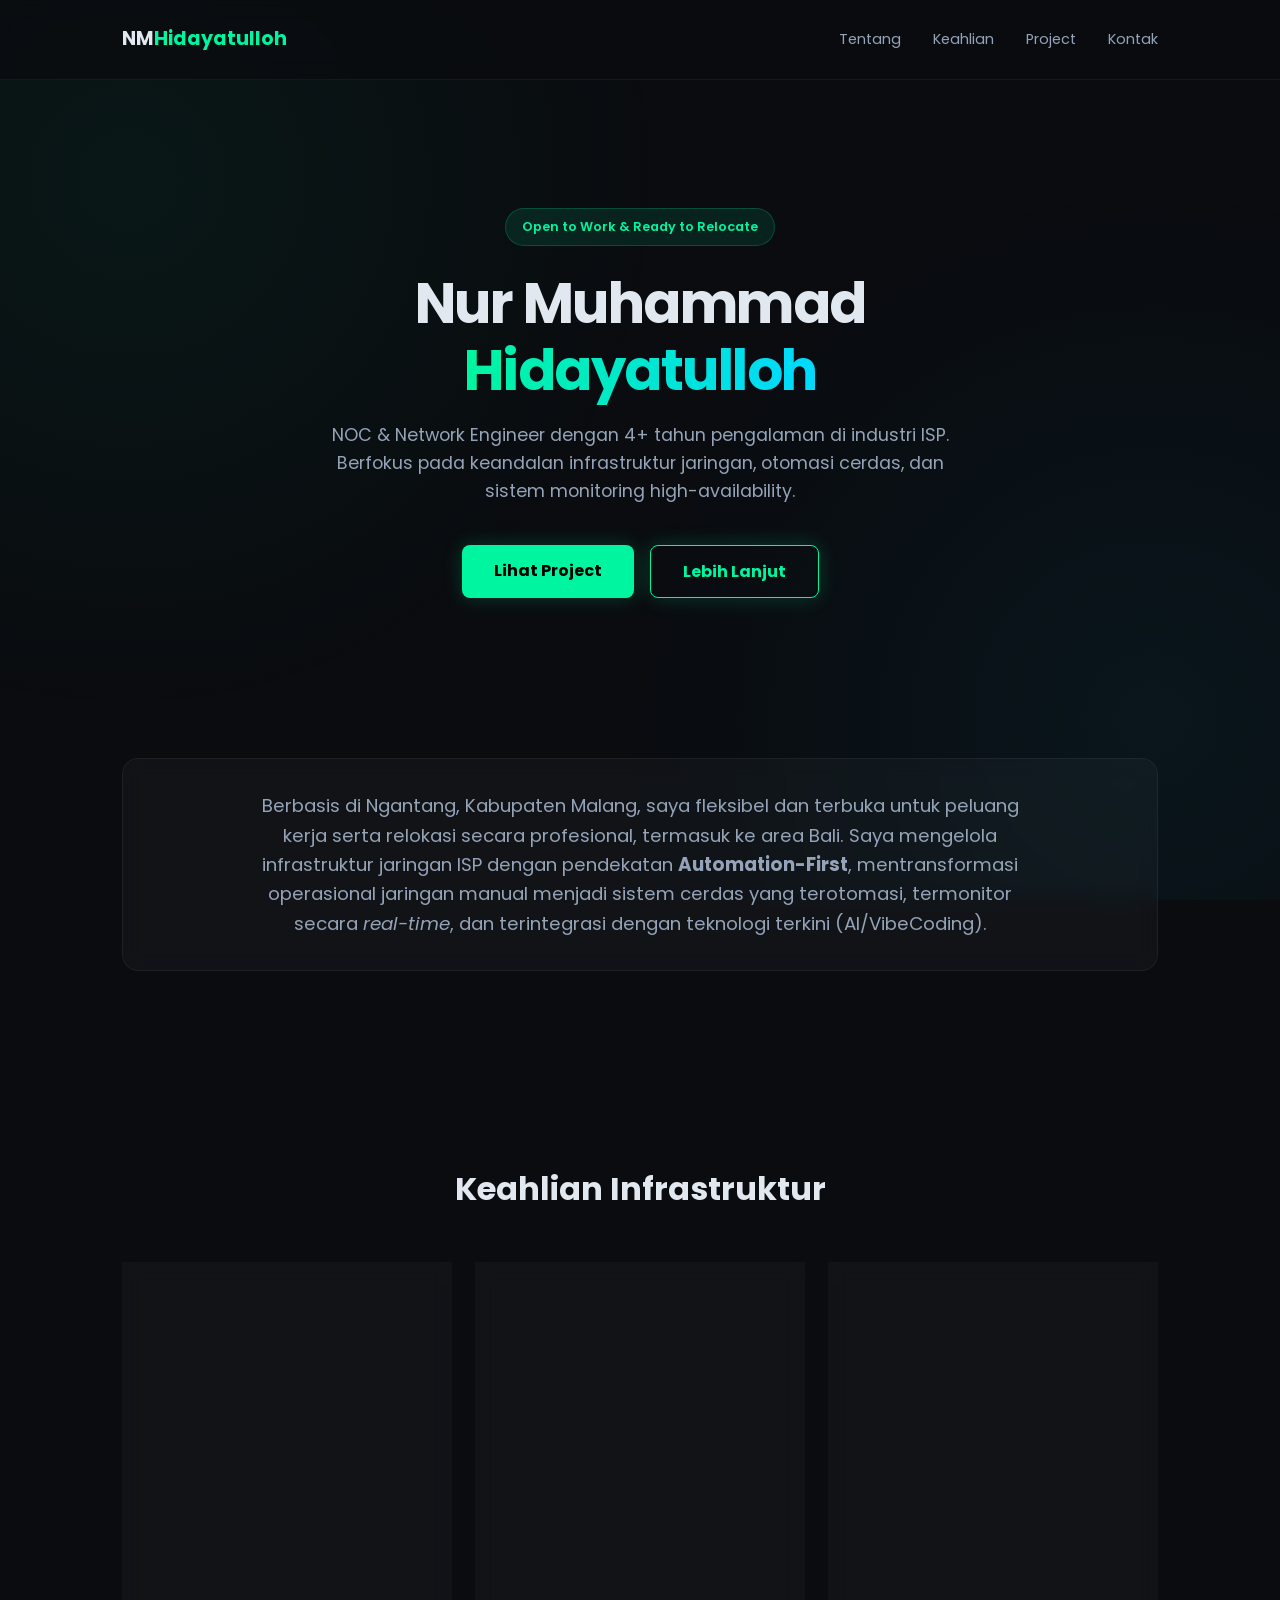
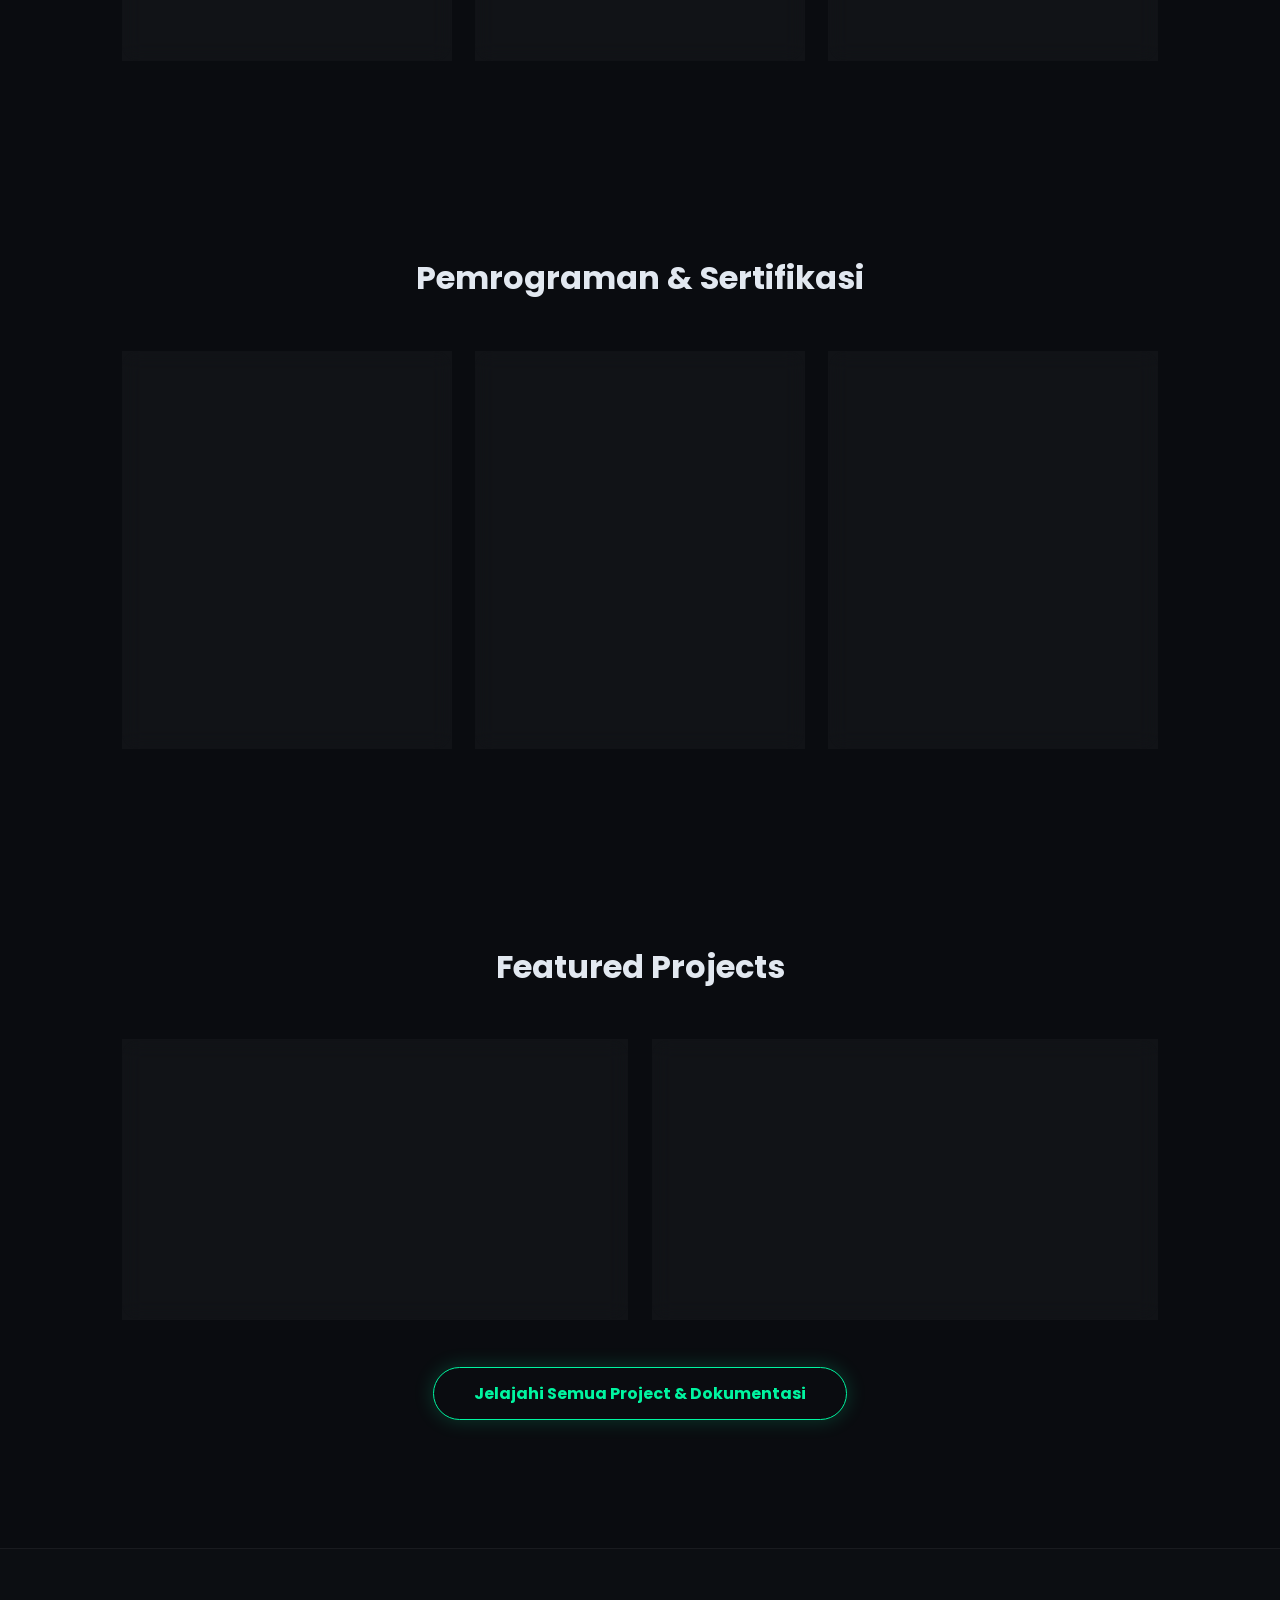
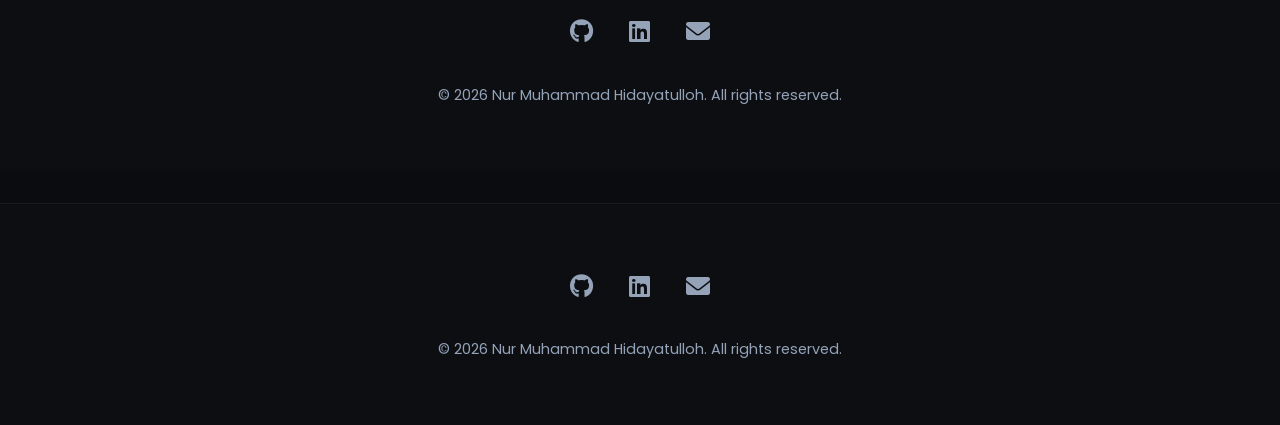
<file: index.html>
<!DOCTYPE html>
<html lang="id">
<head>
    <meta charset="UTF-8">
    <meta name="viewport" content="width=device-width, initial-scale=1.0">
    <title>Nur Muhammad Hidayatulloh | NOC & Network Engineer</title>
    
    <meta name="description" content="Portofolio Nur Muhammad Hidayatulloh, NOC & Network Engineer. Menampilkan project infrastruktur jaringan, MikroTik, Linux, dan Network Automation via Python & Bash. Temukan solusi IT efisien melalui implementasi Zabbix monitoring, The Dude, serta manajemen perangkat TP-Link, TOTOLINK, Tenda, Ubiquiti, Ruijie, HIOSO, hingga sistem CCTV IP & Analog.">
    <meta name="keywords" content="NMHidayatulloh, Nur Muhammad Hidayatulloh, NOC, Network Engineer, MikroTik, Python, Zabbix, Network Automation, VibeCoding, AI, Indonesia">
    
    <link href="https://fonts.googleapis.com/css2?family=Poppins:wght@300;400;600;700&display=swap" rel="stylesheet">
    <link rel="stylesheet" href="https://cdnjs.cloudflare.com/ajax/libs/font-awesome/6.0.0/css/all.min.css">
    <link rel="stylesheet" href="style.css">
</head>
<body>

    <div class="bg-glow"></div>

    <nav>
        <div class="container nav-container">
            <a href="index.html" class="logo">NM<span>Hidayatulloh</span></a>
            <button class="hamburger" id="hamburger">
                <i class="fas fa-bars"></i>
            </button>
            <div class="nav-links" id="nav-links">
                <a href="#about">Tentang</a>
                <a href="#skills">Keahlian</a>
                <a href="#projects">Project</a>
                <a href="mailto:emailanda@gmail.com">Kontak</a>
            </div>
        </div>
    </nav>

    <main class="container">
        <section class="hero">
            <div class="badge">Open to Work & Ready to Relocate</div>
            <h1>Nur Muhammad <br><span class="gradient-text">Hidayatulloh</span></h1>
            <p>NOC & Network Engineer dengan 4+ tahun pengalaman di industri ISP. Berfokus pada keandalan infrastruktur jaringan, otomasi cerdas, dan sistem monitoring high-availability.</p>
            <div style="display: flex; gap: 1rem; flex-wrap: wrap; justify-content: center;">
                <a href="#projects" class="btn-primary">Lihat Project</a>
                <a href="#about" class="btn-primary btn-outline">Lebih Lanjut</a>
            </div>
        </section>

        <section id="about">
            <div class="glass-card" style="text-align: center;">
                <p style="font-size: 1.15rem; max-width: 800px; margin: 0 auto;">
                    Berbasis di Ngantang, Kabupaten Malang, saya fleksibel dan terbuka untuk peluang kerja serta relokasi secara profesional, termasuk ke area Bali. Saya mengelola infrastruktur jaringan ISP dengan pendekatan <strong>Automation-First</strong>, mentransformasi operasional jaringan manual menjadi sistem cerdas yang terotomasi, termonitor secara <em>real-time</em>, dan terintegrasi dengan teknologi terkini (AI/VibeCoding).
                </p>
            </div>
        </section>

        <section id="skills">
            <h2>Keahlian Infrastruktur</h2>
            <div class="skills-grid">
                <div class="glass-card">
                    <i class="fas fa-network-wired card-icon"></i>
                    <h3>Network Engineering</h3>
                    <p>Optimasi routing dan switching skala besar menggunakan perangkat multi-vendor untuk menjamin stabilitas koneksi.</p>
                    <div class="tags">
                        <span class="tag">MikroTik</span>
                        <span class="tag">Ubiquiti</span>
                        <span class="tag">Ruijie / RUCKUS</span>
                        <span class="tag">HIOSO OLT</span>
                        <span class="tag">TP-Link / TOTOLINK</span>
                        <span class="tag">OSPF & VLAN</span>
                    </div>
                </div>

                <div class="glass-card">
                    <i class="fas fa-chart-line card-icon"></i>
                    <h3>Monitoring Systems</h3>
                    <p>Penerapan sistem visualisasi data jaringan dan peringatan dini untuk menjaga performa dan <em>uptime</em> hingga 99%.</p>
                    <div class="tags">
                        <span class="tag">Zabbix</span>
                        <span class="tag">The Dude</span>
                        <span class="tag">Cacti</span>
                        <span class="tag">MikroTik Graphing</span>
                    </div>
                </div>

                <div class="glass-card">
                    <i class="fas fa-video card-icon"></i>
                    <h3>Security & CCTV</h3>
                    <p>Instalasi dan konfigurasi sistem keamanan fisik terintegrasi dengan jaringan lokal untuk pengawasan komprehensif.</p>
                    <div class="tags">
                        <span class="tag">IP & Analog Camera</span>
                        <span class="tag">Hikvision</span>
                        <span class="tag">HiLook</span>
                        <span class="tag">Dahua</span>
                        <span class="tag">V380</span>
                    </div>
                </div>
            </div>
        </section>

        <section id="programming">
            <h2>Pemrograman & Sertifikasi</h2>
            <div class="skills-grid">
                <div class="glass-card">
                    <i class="fas fa-robot card-icon"></i>
                    <h3>AI & VibeCoding</h3>
                    <p>Pemanfaatan AI untuk mempercepat penulisan kode, troubleshooting, dan pembuatan program otomasi sederhana.</p>
                    <div class="tags">
                        <span class="tag">Gemini AI</span>
                        <span class="tag">Claude AI</span>
                        <span class="tag">Qwen AI</span>
                        <span class="tag">DeepSeek</span>
                    </div>
                </div>
                
                <div class="glass-card">
                    <i class="fas fa-code card-icon"></i>
                    <h3>Network Automation</h3>
                    <p>Mengurangi repetisi operasional melalui implementasi script otomatisasi untuk manajemen jaringan harian.</p>
                    <div class="tags">
                        <span class="tag">Python</span>
                        <span class="tag">Bash Scripting</span>
                        <span class="tag">Linux (Ubuntu/Fedora)</span>
                        <span class="tag">API & Telegram Bot</span>
                    </div>
                </div>

                <div class="glass-card">
                    <i class="fas fa-certificate card-icon"></i>
                    <h3>Sertifikasi & Kursus</h3>
                    <p>Berkomitmen pada pengembangan diri berkelanjutan melalui sertifikasi profesional dan kursus intensif.</p>
                    <div class="tags">
                        <span class="tag" style="border-color: var(--primary-neon);">MTCNA (In Progress)</span>
                        <span class="tag" style="border-color: var(--primary-neon);">MTCRE (In Progress)</span>
                        <span class="tag">RevoU Data Analytics (Mar '26)</span>
                    </div>
                </div>
            </div>
        </section>

        <section id="projects">
            <h2>Featured Projects</h2>
            <div class="skills-grid" style="grid-template-columns: repeat(auto-fit, minmax(400px, 1fr));">
                
                <div class="glass-card">
                    <div style="color: var(--primary-neon); font-weight: bold; margin-bottom: 0.5rem; font-size: 0.85rem; letter-spacing: 1px; text-transform: uppercase;">Automation & Monitoring</div>
                    <h3>Zabbix & Telegram Integrator</h3>
                    <p>Sistem deteksi cerdas untuk memantau status redaman ONU pada OLT dan anomali traffic secara real-time melalui dashboard Zabbix, terintegrasi penuh dengan API dan notifikasi Telegram Bot.</p>
                    <a href="projects.html" style="color: var(--primary-neon); text-decoration: none; font-size: 0.95rem; font-weight: 600; margin-top: 1rem; display: inline-block;">
                        Lihat Detail Project <i class="fas fa-arrow-right" style="margin-left: 5px;"></i>
                    </a>
                </div>
                
                <div class="glass-card">
                    <div style="color: var(--secondary-neon); font-weight: bold; margin-bottom: 0.5rem; font-size: 0.85rem; letter-spacing: 1px; text-transform: uppercase;">Infrastructure</div>
                    <h3>ISP Core Migration</h3>
                    <p>Eksekusi migrasi routing core ISP tanpa downtime operasional dengan mengimplementasikan topologi OSPF multi-area yang presisi untuk mendistribusikan beban traffic secara aman.</p>
                    <a href="projects.html" style="color: var(--secondary-neon); text-decoration: none; font-size: 0.95rem; font-weight: 600; margin-top: 1rem; display: inline-block;">
                        Lihat Detail Project <i class="fas fa-arrow-right" style="margin-left: 5px;"></i>
                    </a>
                </div>

            </div>

            <div style="text-align: center; margin-top: 3rem;">
                <a href="projects.html" class="btn-primary btn-outline" style="border-radius: 50px; padding: 0.8rem 2.5rem;">
                    Jelajahi Semua Project & Dokumentasi
                </a>
            </div>
        </section>

    </main>

    <footer>
        <div class="container">
            <div class="socials">
                <a href="https://github.com/NMHidayatulloh" target="_blank"><i class="fab fa-github"></i></a>
                <a href="https://linkedin.com/in/nmhidayatulloh" target="_blank"><i class="fab fa-linkedin"></i></a>
                <a href="mailto:emailanda@gmail.com"><i class="fas fa-envelope"></i></a>
            </div>
            <p style="color: var(--text-dim); font-size: 0.9rem;">
                &copy; 2026 Nur Muhammad Hidayatulloh. All rights reserved.
            </p>
        </div>
    </footer>

    <script>
        const hamburger = document.getElementById('hamburger');
        const navLinks = document.getElementById('nav-links');

        hamburger.addEventListener('click', () => {
            navLinks.classList.toggle('active');
        });
    </script>
</body>
</html>

    <footer>
        <div class="container">
            <div class="socials">
                <a href="https://github.com/NMHidayatulloh" target="_blank"><i class="fab fa-github"></i></a>
                <a href="https://linkedin.com/in/nmhidayatulloh" target="_blank"><i class="fab fa-linkedin"></i></a>
                <a href="mailto:emailanda@gmail.com"><i class="fas fa-envelope"></i></a>
            </div>
            <p style="color: var(--text-dim); font-size: 0.9rem;">
                &copy; 2026 Nur Muhammad Hidayatulloh. All rights reserved.
            </p>
        </div>
    </footer>

    <script>
        const hamburger = document.getElementById('hamburger');
        const navLinks = document.getElementById('nav-links');

        hamburger.addEventListener('click', () => {
            navLinks.classList.toggle('active');
        });
    </script>
</body>
</html>
</file>
<file: style.css>
/* style.css */
:root {
    --bg-dark: #0a0c10;
    --card-bg: rgba(255, 255, 255, 0.03);
    --primary-neon: #00f5a0;
    --secondary-neon: #00d9ff;
    --text-main: #e2e8f0;
    --text-dim: #94a3b8;
}

* {
    margin: 0;
    padding: 0;
    box-sizing: border-box;
    scroll-behavior: smooth;
}

body {
    font-family: 'Poppins', sans-serif;
    background-color: var(--bg-dark);
    color: var(--text-main);
    line-height: 1.6;
    overflow-x: hidden;
}

.bg-glow {
    position: fixed;
    top: 0;
    left: 0;
    width: 100%;
    height: 100%;
    z-index: -1;
    background: 
        radial-gradient(circle at 10% 20%, rgba(0, 245, 160, 0.05) 0%, transparent 40%),
        radial-gradient(circle at 90% 80%, rgba(0, 217, 255, 0.05) 0%, transparent 40%);
}

.container { max-width: 1100px; margin: 0 auto; padding: 0 2rem; }

/* Navbar */
nav {
    padding: 1.5rem 0;
    position: sticky;
    top: 0;
    background: rgba(10, 12, 16, 0.8);
    backdrop-filter: blur(10px);
    z-index: 100;
    border-bottom: 1px solid rgba(255,255,255,0.05);
}

.nav-container { display: flex; justify-content: space-between; align-items: center; width: 100%; }

.logo { font-size: 1.2rem; font-weight: 700; color: var(--text-main); text-decoration: none;}
.logo span { color: var(--primary-neon); }

.nav-links { display: flex; align-items: center; }
.nav-links a {
    color: var(--text-dim);
    text-decoration: none;
    margin-left: 2rem;
    font-size: 0.9rem;
    transition: 0.3s;
}

.nav-links a:hover, .nav-links a.active { color: var(--primary-neon); }

/* Hamburger Menu */
.hamburger {
    display: none;
    background: none;
    border: none;
    color: var(--text-main);
    font-size: 1.5rem;
    cursor: pointer;
}

/* Typography & Layout */
.hero { padding: 8rem 0 4rem; display: flex; flex-direction: column; align-items: center; text-align: center; }
.page-header { padding: 5rem 0 3rem; text-align: center; border-bottom: 1px solid rgba(255,255,255,0.05); margin-bottom: 3rem;}
h1 { font-size: 3.5rem; font-weight: 700; margin-bottom: 1rem; letter-spacing: -1.5px; line-height: 1.2; }
h2 { font-size: 2rem; margin-bottom: 3rem; text-align: center; }

.gradient-text {
    background: linear-gradient(90deg, var(--primary-neon), var(--secondary-neon));
    -webkit-background-clip: text;
    -webkit-text-fill-color: transparent;
}

.badge {
    background: rgba(0, 245, 160, 0.1);
    color: var(--primary-neon);
    padding: 0.5rem 1rem;
    border-radius: 50px;
    font-size: 0.8rem;
    font-weight: 600;
    margin-bottom: 1.5rem;
    border: 1px solid rgba(0, 245, 160, 0.2);
}

.hero p { max-width: 650px; color: var(--text-dim); font-size: 1.1rem; margin-bottom: 2.5rem; }

/* Buttons */
.btn-primary {
    background: var(--primary-neon);
    color: #000;
    padding: 0.8rem 2rem;
    border-radius: 8px;
    text-decoration: none;
    font-weight: 700;
    transition: 0.3s;
    box-shadow: 0 0 20px rgba(0, 245, 160, 0.2);
    display: inline-block;
}

.btn-primary:hover { transform: translateY(-3px); box-shadow: 0 0 30px rgba(0, 245, 160, 0.4); }
.btn-outline { background: transparent; color: var(--primary-neon); border: 1px solid var(--primary-neon); }

/* Grid & Cards */
section { padding: 6rem 0; }

.skills-grid {
    display: grid;
    grid-template-columns: repeat(auto-fit, minmax(300px, 1fr));
    gap: 1.5rem;
}

.glass-card {
    background: var(--card-bg);
    border: 1px solid rgba(255, 255, 255, 0.05);
    backdrop-filter: blur(10px);
    padding: 2rem;
    border-radius: 16px;
    transition: 0.3s ease;
    display: flex;
    flex-direction: column;
}

.glass-card:hover { border-color: rgba(0, 245, 160, 0.3); background: rgba(255, 255, 255, 0.05); transform: translateY(-5px); }

.card-icon { font-size: 2rem; color: var(--primary-neon); margin-bottom: 1.5rem; }
.glass-card h3 { margin-bottom: 1rem; color: #fff; }
.glass-card p { color: var(--text-dim); font-size: 0.95rem; flex-grow: 1; }

/* Tags */
.tags { display: flex; flex-wrap: wrap; gap: 0.5rem; margin-top: 1.5rem; }
.tag {
    background: rgba(255, 255, 255, 0.05);
    padding: 0.3rem 0.8rem;
    border-radius: 4px;
    font-size: 0.75rem;
    color: var(--text-dim);
    border: 1px solid rgba(255, 255, 255, 0.1);
}

/* Projects Page Specific */
.project-list { display: flex; flex-direction: column; gap: 2rem; margin-bottom: 5rem; }
.project-card { 
    background: var(--card-bg); border: 1px solid rgba(255, 255, 255, 0.05); 
    backdrop-filter: blur(10px); padding: 2.5rem; border-radius: 16px; 
    transition: 0.3s ease; border-left: 4px solid var(--primary-neon); 
}
.project-card:hover { border-color: rgba(0, 245, 160, 0.3); background: rgba(255, 255, 255, 0.05); }
.project-category { color: var(--primary-neon); font-size: 0.85rem; font-weight: 600; text-transform: uppercase; letter-spacing: 1px; margin-bottom: 0.5rem; }
.project-card h2 { font-size: 1.8rem; margin-bottom: 1rem; text-align: left; }
.project-card p { color: var(--text-dim); margin-bottom: 1.5rem; font-size: 1.05rem; }
.project-img { width: 100%; max-height: 300px; object-fit: cover; border-radius: 8px; margin-bottom: 1.5rem; border: 1px solid rgba(255,255,255,0.1); }

/* Footer */
footer { padding: 4rem 0; border-top: 1px solid rgba(255, 255, 255, 0.05); text-align: center; background: rgba(255,255,255,0.01); margin-top: 2rem; }
.socials { margin-bottom: 2rem; }
.socials a { color: var(--text-dim); font-size: 1.5rem; margin: 0 1rem; transition: 0.3s; }
.socials a:hover { color: var(--primary-neon); }

/* Responsive Mobile Rules */
@media (max-width: 768px) { 
    h1 { font-size: 2.5rem; } 
    .hamburger { display: block; }
    .nav-links {
        display: none;
        flex-direction: column;
        position: absolute;
        top: 100%;
        left: 0;
        width: 100%;
        background: rgba(10, 12, 16, 0.98);
        padding: 1rem 0;
        border-bottom: 1px solid rgba(255,255,255,0.1);
    }
    .nav-links.active { display: flex; }
    .nav-links a { margin: 1rem 0; }
}

/* Projects Page Specific */
.project-list { 
    display: grid; 
    grid-template-columns: repeat(auto-fit, minmax(450px, 1fr)); 
    gap: 2rem; 
    margin-bottom: 5rem; 
}
.project-card { 
    background: var(--card-bg); border: 1px solid rgba(255, 255, 255, 0.05); 
    backdrop-filter: blur(10px); padding: 2.5rem; border-radius: 16px; 
    transition: 0.3s ease; border-top: 4px solid var(--primary-neon); 
    display: flex; flex-direction: column;
}
.project-card:hover { border-color: rgba(0, 245, 160, 0.3); background: rgba(255, 255, 255, 0.05); transform: translateY(-5px); }
.project-category { color: var(--primary-neon); font-size: 0.85rem; font-weight: 600; text-transform: uppercase; letter-spacing: 1px; margin-bottom: 0.5rem; }
.project-card h2 { font-size: 1.8rem; margin-bottom: 1rem; text-align: left; }
.project-card p { color: var(--text-dim); margin-bottom: 1.5rem; font-size: 1.05rem; flex-grow: 1; }
.project-img { width: 100%; max-height: 250px; object-fit: cover; border-radius: 8px; margin-bottom: 1.5rem; border: 1px solid rgba(255,255,255,0.1); }
</file>
